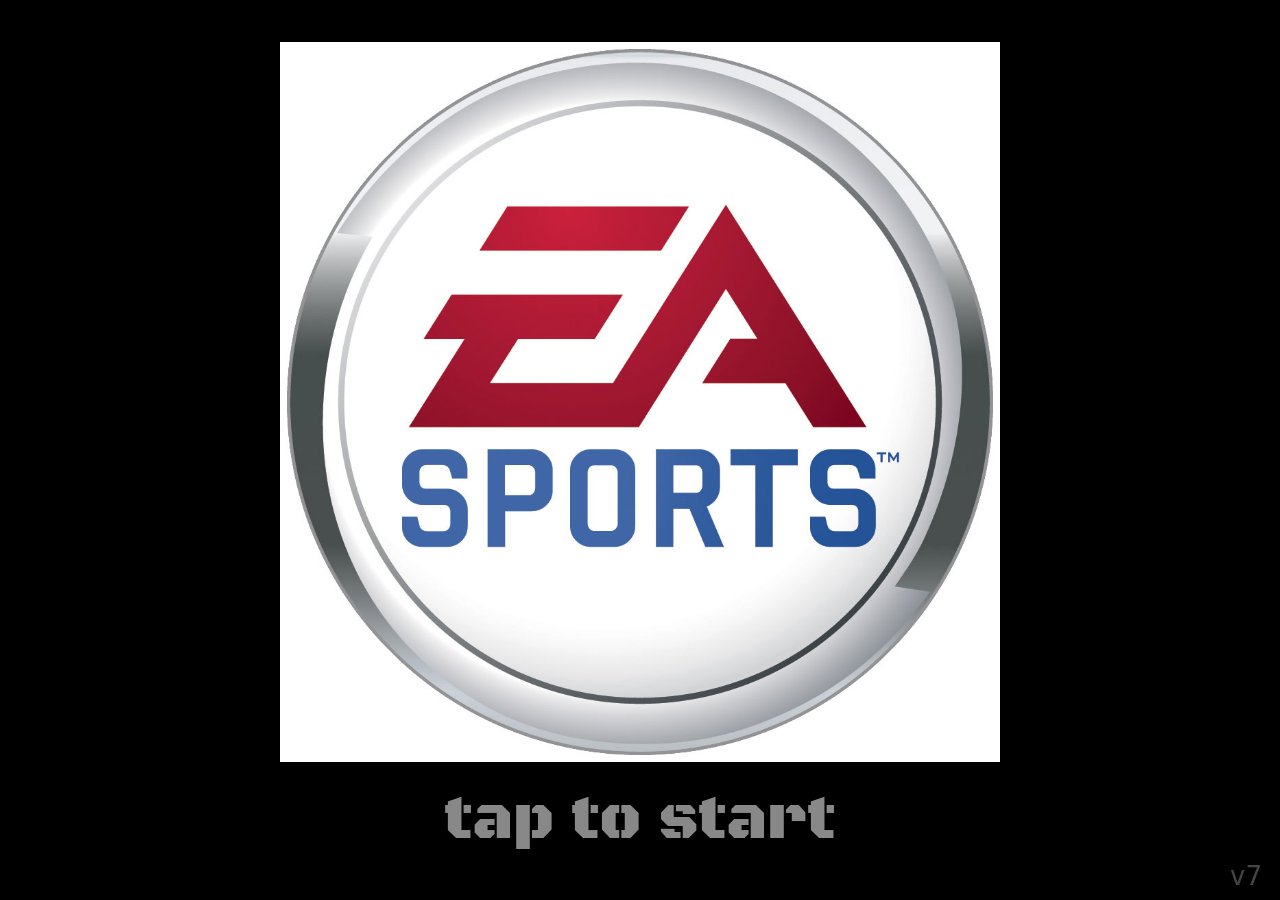
<file: index.html>
<!DOCTYPE html>
<html lang="en">
<head>
  <meta charset="utf-8">
  <meta name="viewport" content="width=device-width, initial-scale=1, maximum-scale=1, user-scalable=no, viewport-fit=cover">
  <meta name="apple-mobile-web-app-capable" content="yes">
  <meta name="mobile-web-app-capable" content="yes">
  <meta name="apple-mobile-web-app-status-bar-style" content="black-translucent">
  <meta name="apple-mobile-web-app-title" content="JPX">
  <meta name="theme-color" content="#000000">
  <title>JPX Scoreboard</title>
  <link rel="manifest" href="manifest.webmanifest">
  <link rel="apple-touch-icon" href="images/apple-touch-icon.png">
  <link rel="icon" type="image/png" href="images/icon-192.png">
  <link rel="stylesheet" href="style.css">
</head>
<body>
  <div id="splash">
    <img src="images/ea_sports.jpg" alt="">
    <div id="splash-hint">tap to start</div>
    <div id="version">v7</div>
  </div>

  <main id="board">
    <div id="title">JPX</div>

    <section class="team" id="away-zone" data-team="away">
      <div class="label">AWAY</div>
      <div class="score" id="away-score">0</div>
    </section>

    <section id="center-zone">
      <div id="timer">&lt;-&nbsp;&nbsp;</div>
    </section>

    <section class="team" id="home-zone" data-team="home">
      <div class="label">HOME</div>
      <div class="score" id="home-score">0</div>
    </section>

    <nav id="controls">
      <button data-timer="1">1.0</button>
      <button data-timer="1.5">1.5</button>
      <button data-timer="2">2.0</button>
      <button id="reset">reset</button>
      <button id="remote">remote</button>
    </nav>
  </main>

  <script src="app.js"></script>
  <script src="vendor/peerjs.min.js"></script>
  <script src="vendor/qrcode.js"></script>
  <script src="remote.js"></script>
</body>
</html>
</file>
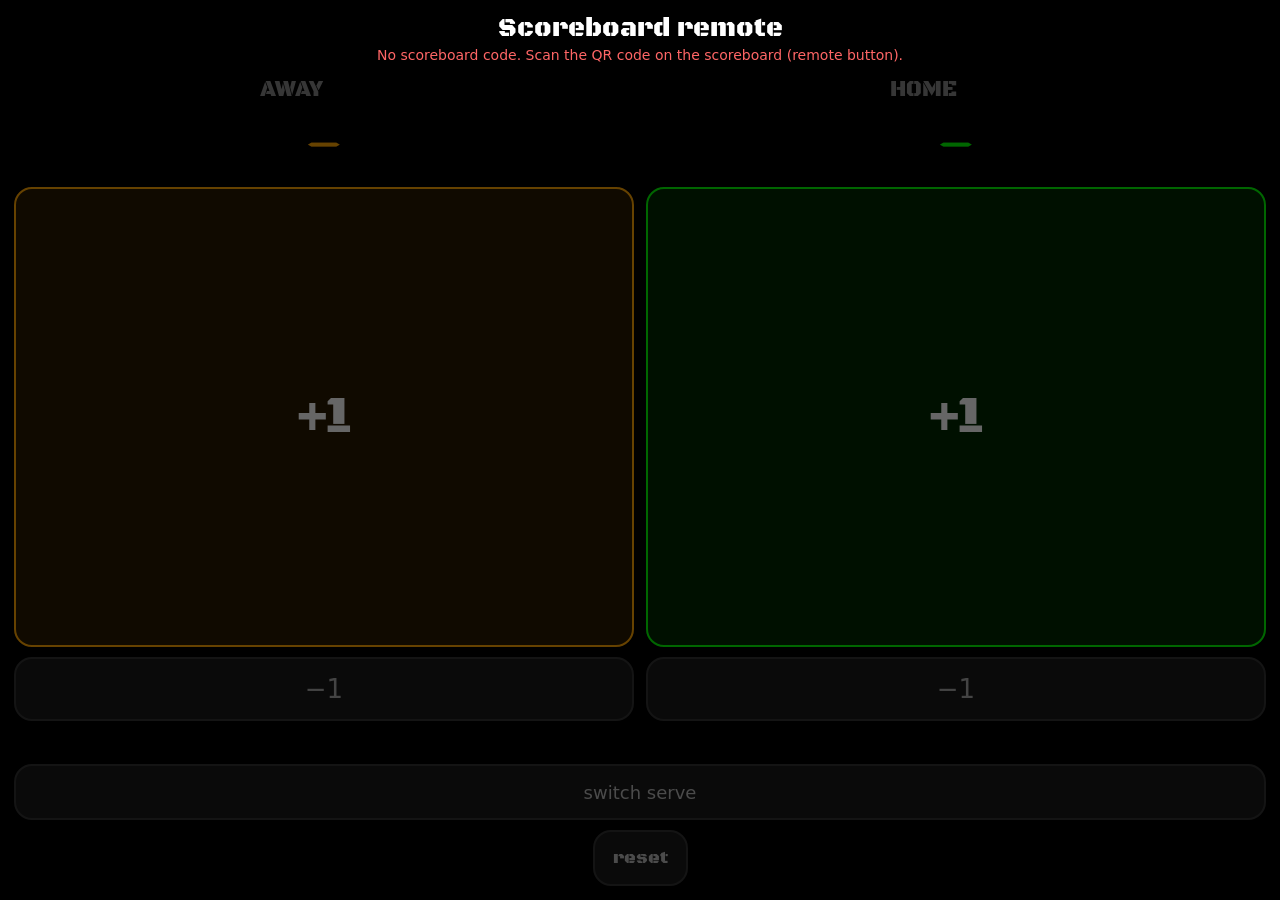
<file: remote.html>
<!DOCTYPE html>
<html lang="en" data-app="jpx">
<head>
  <meta charset="utf-8">
  <meta name="viewport" content="width=device-width, initial-scale=1, maximum-scale=1, user-scalable=no, viewport-fit=cover">
  <meta name="apple-mobile-web-app-capable" content="yes">
  <meta name="apple-mobile-web-app-status-bar-style" content="black-translucent">
  <meta name="apple-mobile-web-app-title" content="Remote">
  <meta name="theme-color" content="#000000">
  <title>Scoreboard remote</title>
  <link rel="apple-touch-icon" href="images/apple-touch-icon.png">
  <link rel="stylesheet" href="remote.css">
</head>
<body>
  <header>
    <div id="app-title">Scoreboard remote</div>
    <div id="status">Connecting…</div>
  </header>

  <main>
    <section class="team" id="away">
      <div class="label">AWAY <span class="ball">serving</span></div>
      <div class="score" id="away-score">–</div>
      <button class="plus" data-cmd="add:away">+1</button>
      <button class="minus" data-cmd="sub:away">−1</button>
    </section>
    <section class="team" id="home">
      <div class="label">HOME <span class="ball">serving</span></div>
      <div class="score" id="home-score">–</div>
      <button class="plus" data-cmd="add:home">+1</button>
      <button class="minus" data-cmd="sub:home">−1</button>
    </section>
  </main>

  <div id="note"></div>
  <button id="go" hidden>GO</button>
  <nav>
    <button id="serve" data-cmd="serve">switch serve</button>
    <div id="timers" hidden></div>
    <button id="reset">reset</button>
  </nav>

  <script src="vendor/peerjs.min.js"></script>
  <script src="remote-page.js"></script>
</body>
</html>
</file>
<file: style.css>
@font-face {
  font-family: "Black Ops One";
  src: url("fonts/black-ops-one.ttf") format("truetype");
}
@font-face {
  font-family: "Seven Segment";
  src: url("fonts/seven-segment.ttf") format("truetype");
}

* { box-sizing: border-box; margin: 0; padding: 0; }

html, body {
  height: 100%;
  background: #000;
  color: #fff;
  overflow: hidden;
  overscroll-behavior: none;
  touch-action: none;
  -webkit-user-select: none;
  user-select: none;
  -webkit-touch-callout: none;
  -webkit-tap-highlight-color: transparent;
}

/* ---------- splash ---------- */
#splash {
  position: fixed;
  inset: 0;
  z-index: 10;
  background: #000;
  display: flex;
  flex-direction: column;
  align-items: center;
  justify-content: center;
  gap: 2vmin;
  transition: opacity 0.4s;
}
#splash img {
  width: 80vmin;
  height: 80vmin;
  object-fit: contain;
}
#splash-hint {
  font-family: "Black Ops One", sans-serif;
  font-size: 7vmin;
  color: #888;
  animation: pulse 1.5s ease-in-out infinite;
}
#version {
  position: absolute;
  bottom: calc(env(safe-area-inset-bottom) + 1vmin);
  right: calc(env(safe-area-inset-right) + 2vmin);
  font: 3vmin monospace;
  color: #444;
}
#splash.started #splash-hint { visibility: hidden; }
#splash.hidden { opacity: 0; pointer-events: none; }
@keyframes pulse { 50% { opacity: 0.3; } }

/* ---------- board ---------- */
#board {
  height: 100%;
  display: grid;
  padding:
    env(safe-area-inset-top)
    env(safe-area-inset-right)
    env(safe-area-inset-bottom)
    env(safe-area-inset-left);
  /* landscape (default) */
  grid-template-columns: 1fr 1.1fr 1fr;
  grid-template-rows: auto 1fr auto;
  grid-template-areas:
    "away  title  home"
    "away  center home"
    "ctrl  ctrl   ctrl";
}

#title {
  grid-area: title;
  font-family: "Black Ops One", sans-serif;
  font-size: min(20vh, 12vw);
  line-height: 1;
  text-align: center;
  padding-top: 2vh;
}

.team, #center-zone {
  display: flex;
  flex-direction: column;
  align-items: center;
  justify-content: center;
  cursor: pointer;
}
#away-zone { grid-area: away; }
#home-zone { grid-area: home; }
#center-zone { grid-area: center; }

.label {
  font-family: "Black Ops One", sans-serif;
  font-size: min(13vh, 8vw);
  line-height: 1;
}

.score {
  font-family: "Seven Segment", monospace;
  font-size: min(42vh, 22vw);
  line-height: 1;
  min-height: 1em;
}
#away-score { color: orange; }
#home-score { color: #0f0; }

#timer {
  font-family: "Seven Segment", monospace;
  font-size: min(30vh, 15vw);
  color: red;
  white-space: pre;
  line-height: 1;
}

/* width of the widest digit; right-aligned so a narrow "1" sits where a
   seven-segment display draws it */
.digit {
  display: inline-block;
  width: 0.502em;
  text-align: right;
}

#controls {
  grid-area: ctrl;
  display: flex;
  justify-content: center;
  gap: 3vw;
  padding: 1.5vh 0 2vh;
}
#controls button {
  font-family: "Seven Segment", monospace;
  font-size: min(6vh, 4.5vw);
  background: #111;
  color: #888;
  border: 1px solid #333;
  border-radius: 1.2em;
  padding: 0.25em 1em;
  touch-action: manipulation;
}
#controls button.active { color: red; border-color: red; }
#controls #reset { font-family: "Black Ops One", sans-serif; }
#board.busy #controls button { opacity: 0.3; }

/* ---------- portrait ---------- */
@media (orientation: portrait) {
  #board {
    grid-template-columns: 1fr 1fr;
    grid-template-rows: auto 1fr 0.8fr auto;
    grid-template-areas:
      "title  title"
      "away   home"
      "center center"
      "ctrl   ctrl";
  }
  #title { font-size: 22vw; padding-top: 3vh; }
  .label { font-size: 13vw; }
  .score { font-size: 34vw; }
  #timer { font-size: 32vw; }
  /* five buttons must fit across a small phone */
  #controls { gap: 2vw; padding-left: 2vw; padding-right: 2vw; }
  #controls button { font-size: 5.2vw; padding: 0.25em 0.6em; }
}

/* ---------- phone remote QR screen (remote.js) ---------- */
#remote-overlay {
  position: fixed; inset: 0; z-index: 50;
  background: rgba(0, 0, 0, 0.92);
  display: flex; align-items: center; justify-content: center;
  padding: env(safe-area-inset-top) env(safe-area-inset-right) env(safe-area-inset-bottom) env(safe-area-inset-left);
}
#remote-overlay[hidden] { display: none; }
.remote-card {
  display: flex; gap: 4vw; align-items: center;
  max-width: 96vw; max-height: 96vh;
  font-family: -apple-system, system-ui, sans-serif; font-size: min(3.6vh, 2.2vw); color: #ddd;
}
.remote-qr { flex: none; width: min(80vh, 44vw); aspect-ratio: 1; background: #fff; border-radius: 12px; padding: 1%; }
.remote-qr svg { width: 100%; height: 100%; display: block; }
.remote-info { display: flex; flex-direction: column; gap: 1.6vh; min-width: 0; }
.remote-title { font-family: "Black Ops One", sans-serif; font-size: 1.8em; color: #fff; }
.remote-code { font-family: ui-monospace, monospace; font-size: 0.8em; color: #999; overflow-wrap: anywhere; }
.remote-status { color: #f80; }
.remote-status.ok { color: #6c6; }
.remote-keys { font-size: 0.8em; color: #999; line-height: 1.4; }
.remote-buttons { display: flex; gap: 1em; }
.remote-buttons button {
  font-family: "Black Ops One", sans-serif; font-size: 1.1em;
  background: #111; color: #ddd; border: 1px solid #444; border-radius: 1.2em; padding: 0.3em 1.2em;
}
#remote-off { color: #888; }
#controls #remote { font-family: "Black Ops One", sans-serif; }
#controls #remote.active { color: #6c6; border-color: #6c6; }
@media (orientation: portrait) {
  .remote-card { flex-direction: column; font-size: 4.2vw; text-align: center; }
  .remote-qr { width: min(82vw, 55vh); }
  .remote-buttons { justify-content: center; }
}
</file>
<file: remote.css>
/* Phone remote page (same file in both apps). Board styles for the QR screen are in style.css. */
@font-face {
  font-family: "Black Ops One";
  src: url("fonts/black-ops-one.ttf") format("truetype");
}
@font-face {
  font-family: "Seven Segment";
  src: url("fonts/seven-segment.ttf") format("truetype");
}

* { box-sizing: border-box; }
html, body {
  margin: 0;
  height: 100%;
  background: #000;
  color: #fff;
  font-family: -apple-system, system-ui, sans-serif;
  -webkit-user-select: none;
  user-select: none;
  -webkit-tap-highlight-color: transparent;
  touch-action: manipulation;
  overscroll-behavior: none;
}
body {
  display: flex;
  flex-direction: column;
  gap: 12px;
  padding: max(12px, env(safe-area-inset-top)) 14px max(14px, env(safe-area-inset-bottom));
}

header { text-align: center; }
#app-title { font-family: "Black Ops One", sans-serif; font-size: 26px; }
#status { font-size: 14px; color: #f66; margin-top: 2px; min-height: 1.2em; }
#status.ok { color: #6c6; }

main { flex: 1; display: grid; grid-template-columns: 1fr 1fr; gap: 12px; min-height: 0; }
.team { display: flex; flex-direction: column; gap: 10px; min-height: 0; }
.label { font-family: "Black Ops One", sans-serif; font-size: 22px; text-align: center; color: #888; }
.ball {
  display: inline-block; visibility: hidden; font-family: -apple-system, system-ui, sans-serif;
  font-size: 12px; color: #fff; background: red; border-radius: 1em; padding: 1px 7px; vertical-align: middle;
}
.team.serving .ball { visibility: visible; }
.score { font-family: "Seven Segment", monospace; font-size: 64px; text-align: center; line-height: 1; }
#away .score { color: orange; }
#home .score { color: #0f0; }

button {
  font: inherit;
  color: #fff;
  background: #1a1a1a;
  border: 2px solid #333;
  border-radius: 18px;
  touch-action: manipulation;
}
button:active:not(:disabled) { filter: brightness(1.8); }
button:disabled { opacity: 0.3; }

.plus { flex: 1; min-height: 120px; font-family: "Black Ops One", sans-serif; font-size: 52px; }
#away .plus { border-color: orange; background: #2a1a00; }
#home .plus { border-color: #0f0; background: #002a00; }
.minus { height: 64px; font-size: 26px; color: #aaa; }

#note { text-align: center; font-size: 16px; color: #ccc; min-height: 1.2em; }
#go {
  height: 84px; font-family: "Black Ops One", sans-serif; font-size: 36px;
  background: #3a0000; border-color: red;
}
#go[hidden] { display: none; }

nav { display: flex; flex-wrap: wrap; gap: 10px; justify-content: center; }
nav > button, #timers button { height: 56px; padding: 0 18px; font-size: 18px; color: #bbb; }
#serve { flex: 1 1 100%; }
#timers { display: flex; gap: 10px; flex: 1; }
#timers[hidden] { display: none; }
#timers button { flex: 1; font-family: "Seven Segment", monospace; font-size: 24px; }
#timers button.active { color: red; border-color: red; }
#reset { font-family: "Black Ops One", sans-serif; }

body:not(.connected) main, body:not(.connected) nav { opacity: 0.4; }
</file>
